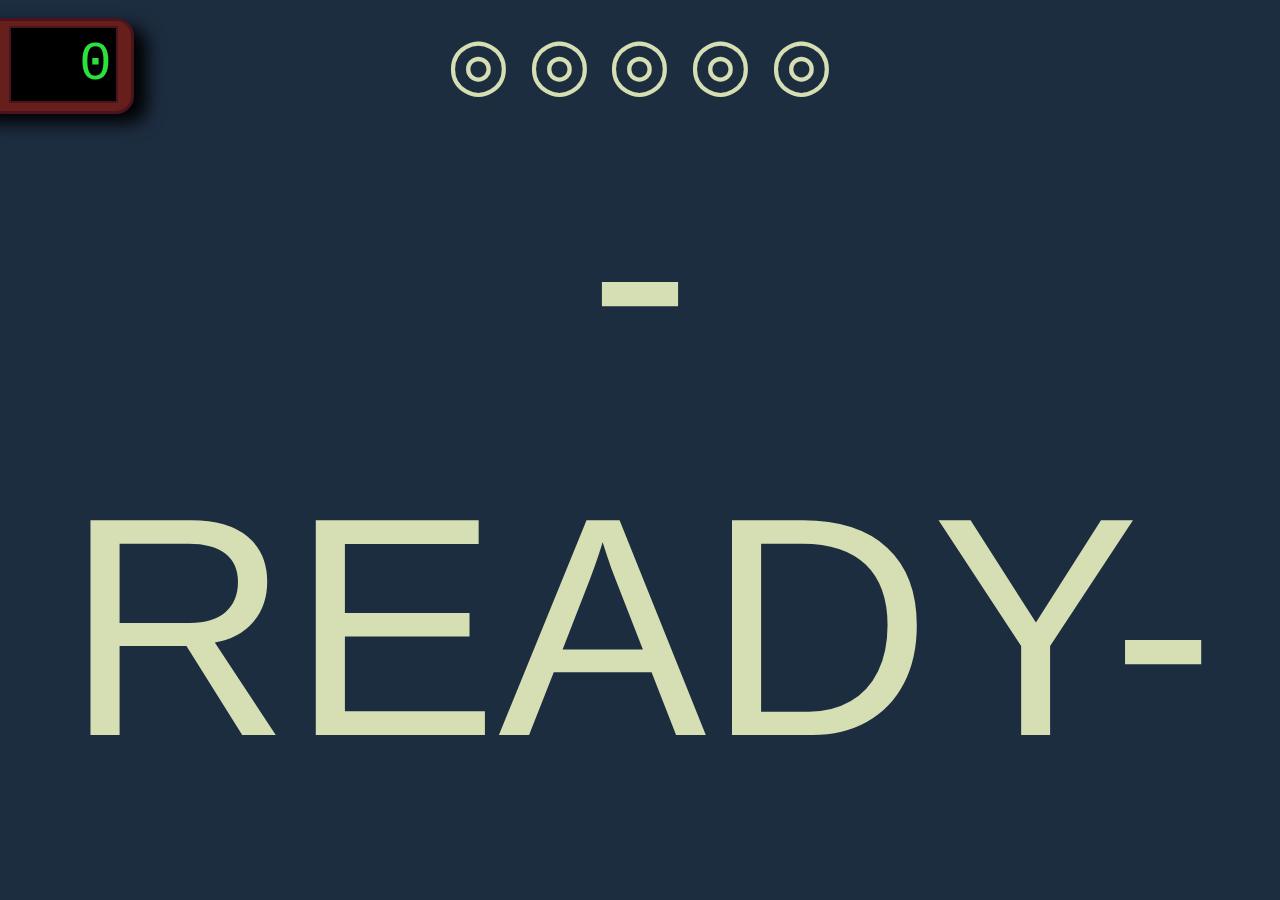
<file: worddisplay.html>
<!DOCTYPE html>
<html lang="en">

<head>
  <meta charset="utf-8">
  <title>Body Language - word display</title>
  <!--
    <script src="https://cdnjs.cloudflare.com/ajax/libs/across-tabs/1.2.0/across-tabs.min.js"></script>
    <script src="https://cdnjs.cloudflare.com/ajax/libs/jquery/3.3.1/jquery.slim.js"></script>
    <script src="https://s3-us-west-2.amazonaws.com/s.cdpn.io/3/jquery.textfill.js"></script>
    <script src="https://cdnjs.cloudflare.com/ajax/libs/animejs/2.2.0/anime.min.js"></script>
    -->
  <script src="js/across-tabs.min.js"></script>
  <script src="js/jquery.slim.js"></script>
  <script src="js/jquery.textfill.js"></script>
  <script src="js/anime.min.js"></script>
  <link rel="stylesheet" href="font/font.css">
  <style>
    html {
      font-family: "Segoe UI", "Calibri", "Arial", sans-serif;
      background-color: #1d2d40;
      color: #d6deb3;
      overflow: hidden;
    }

    div#wordmarkers {
      position: absolute;
      top: 2vh;
      left: 0;
      height: 10vh;
      width: 100vw;
      text-align: center;
    }

    div#wordmarkers table {
      margin: auto;
      height: 100%;
    }

    div#wordmarkers td {
      width: 6vw;
      font-size: 8vh;
    }

    div#word {
      position: absolute;
      top: 10vh;
      left: 5vw;
      height: 80vh;
      width: 90vw;
      text-align: center;
    }

    div#nextword {
      position: absolute;
      top: -90vh;
      left: 5vw;
      height: 80vh;
      width: 90vw;
      text-align: center;
    }

    div#timerbox {
      position: absolute;
      top: 2vh;
      left: -3vw;
      height: 10vh;
      width: 13vw;

      border: #4a131d solid 3px;
      border-radius: 2vh;
      background-color: #661f1a;
      box-shadow: 1vw 1vh 2vmin black;
    }

    div#timer {
      position: relative;
      top: -.5vh;
      left: -.5vw;
      border: #4a131d solid 2px;

      margin: 1vh .5vw;
      margin-left: 4vw;
      padding: .5vw .5vh;

      font-family: "Digital dream", "Courier", monospace;
      color: #2be23d;
      text-align: right;
      font-size: 6vh;
      background-color: black;
    }
  </style>
</head>

<body>
  <div id="timerbox">
    <div id="timer">60</div>
  </div>
  <div id="wordmarkers">
    <table>
      <tr>
        <td>&#x25ce;</td>
        <td>&#x25ce;</td>
        <td>&#x25ce;</td>
        <td>&#x25ce;</td>
        <td>&#x25ce;</td>
      </tr>
    </table>
  </div>
  <div id="word" class="wordbox"><span class="wordspan">Wait...</span></div>
  <div id="nextword" class="wordbox"><span class="wordspan">Wait...</span></div>
  <script>
    const anims = {
      nextWordAnim: anime.timeline()
    };

    anims.nextWordAnim.autoplay = false;
    anims.nextWordAnim.add({
      targets: 'div#word',
      translateX: '-100vw',
      duration: 250,
      easing: 'easeInQuart',
      offset: 0
    }).add({
      targets: 'div#nextword',
      translateY: '100vh',
      duration: 250,
      offset: 200,
      complete: () => {
        $('div#word span').text($('div#nextword span').text());
        $('div#word').textfill({ maxFontPixels: 0 }).css('color', $('div#nextword').css('color'));
        anims.nextWordAnim.reset();
      }
    });

    function updateTimer(sec) {
      if (sec === null) $('#timer').text('\xa0');
      else $('#timer').text(Math.min(sec, 99));
    }

    function updateWord(word, hot) {
      if (hot === undefined) hot = null;
      $('div#nextword span').text(word.toUpperCase());
      $('div#nextword').textfill({ maxFontPixels: 0 }).css('color', hot === null ? '' :
        (hot === 0 ? '#6ca5e8' : '#e86c6c'));
      anims.nextWordAnim.play();
    }

    function setUpMarkers(qty) {
      var mtable = $('#wordmarkers tr');
      mtable.empty();
      for (var x = 0; x < qty; x++) mtable.append('<td>◎</td>');
    }

    function setMarker(index, state) {
      var marker = $('#wordmarkers td')[index];
      if (marker === undefined) return;
      switch (state) {
        case 'inactive': marker.style.color = ''; marker.innerText = '◎'; break;
        case 'active': marker.style.color = ''; marker.innerText = '◉'; break;
        case 'correct': marker.style.color = '#17ee53'; marker.innerText = '✓'; break;
        case 'correct-blue': marker.style.color = '#6ca5e8'; marker.innerText = '✓'; break;
        case 'correct-red': marker.style.color = '#e86c6c'; marker.innerText = '✓'; break;
        case 'bad': marker.style.color = '#d91c1c'; marker.innerText = '❌'; break;
      }
    }

    const BLC = new AcrossTabs.default.Child({
      onReady: function (data) {
        //updateWord('-READY-');
        $('span.wordspan').text('-READY-');
        $('div.wordbox').textfill({ maxFontPixels: 0 });
        updateTimer(0);
      }, onInitialize: function (data) {
        console.log(data);
      }, onParentCommunication: function (data) {
        console.log(data);
        switch (data.type) {
          case 'word': updateWord(data.data, data.hot); break;
          case 'clock':
            if (data.set === false) updateTimer(null);
            else updateTimer(data.clock);
            break;
          case 'markers': setUpMarkers(data.data); break;
          case 'marker': setMarker(data.index, data.state); break;
          case 'blank':
            updateWord('');
            updateTimer(null);
            setUpMarkers(0);
            break;
        }
      }, onParentDisconnect: function (data) {
        window.close();
      }
    });
  </script>
</body>

</html>
</file>
<file: font/font.css>
@font-face {
  font-family: 'Segoe UI';
  src: 'font/SEGOEUI.TTF' format('truetype');
}

@font-face {
  font-family: 'Segoe UI';
  font-weight: bold;
  src: 'font/SEGOEUIB.TTF' format('truetype');
}

@font-face {
  font-family: 'Segoe UI';
  font-style: italic;
  src: 'font/SEGOEUII.TTF' format('truetype');
}

@font-face {
  font-family: 'Segoe UI';
  font-weight: bold;
  font-style: italic;
  src: 'font/SEGOEUIZ.TTF' format('truetype');
}

@font-face {
  font-family: 'Segoe UI Black';
  src: 'font/SEGUIBL.TTF' format('truetype');
}

@font-face {
  font-family: 'Segoe UI Black';
  font-style: italic;
  src: 'font/SEGUIBLI.TTF' format('truetype');
}

@font-face {
  font-family: 'Digital dream';
  src: 'font/DIGITALDREAM.TTF' format('truetype');
}
</file>
